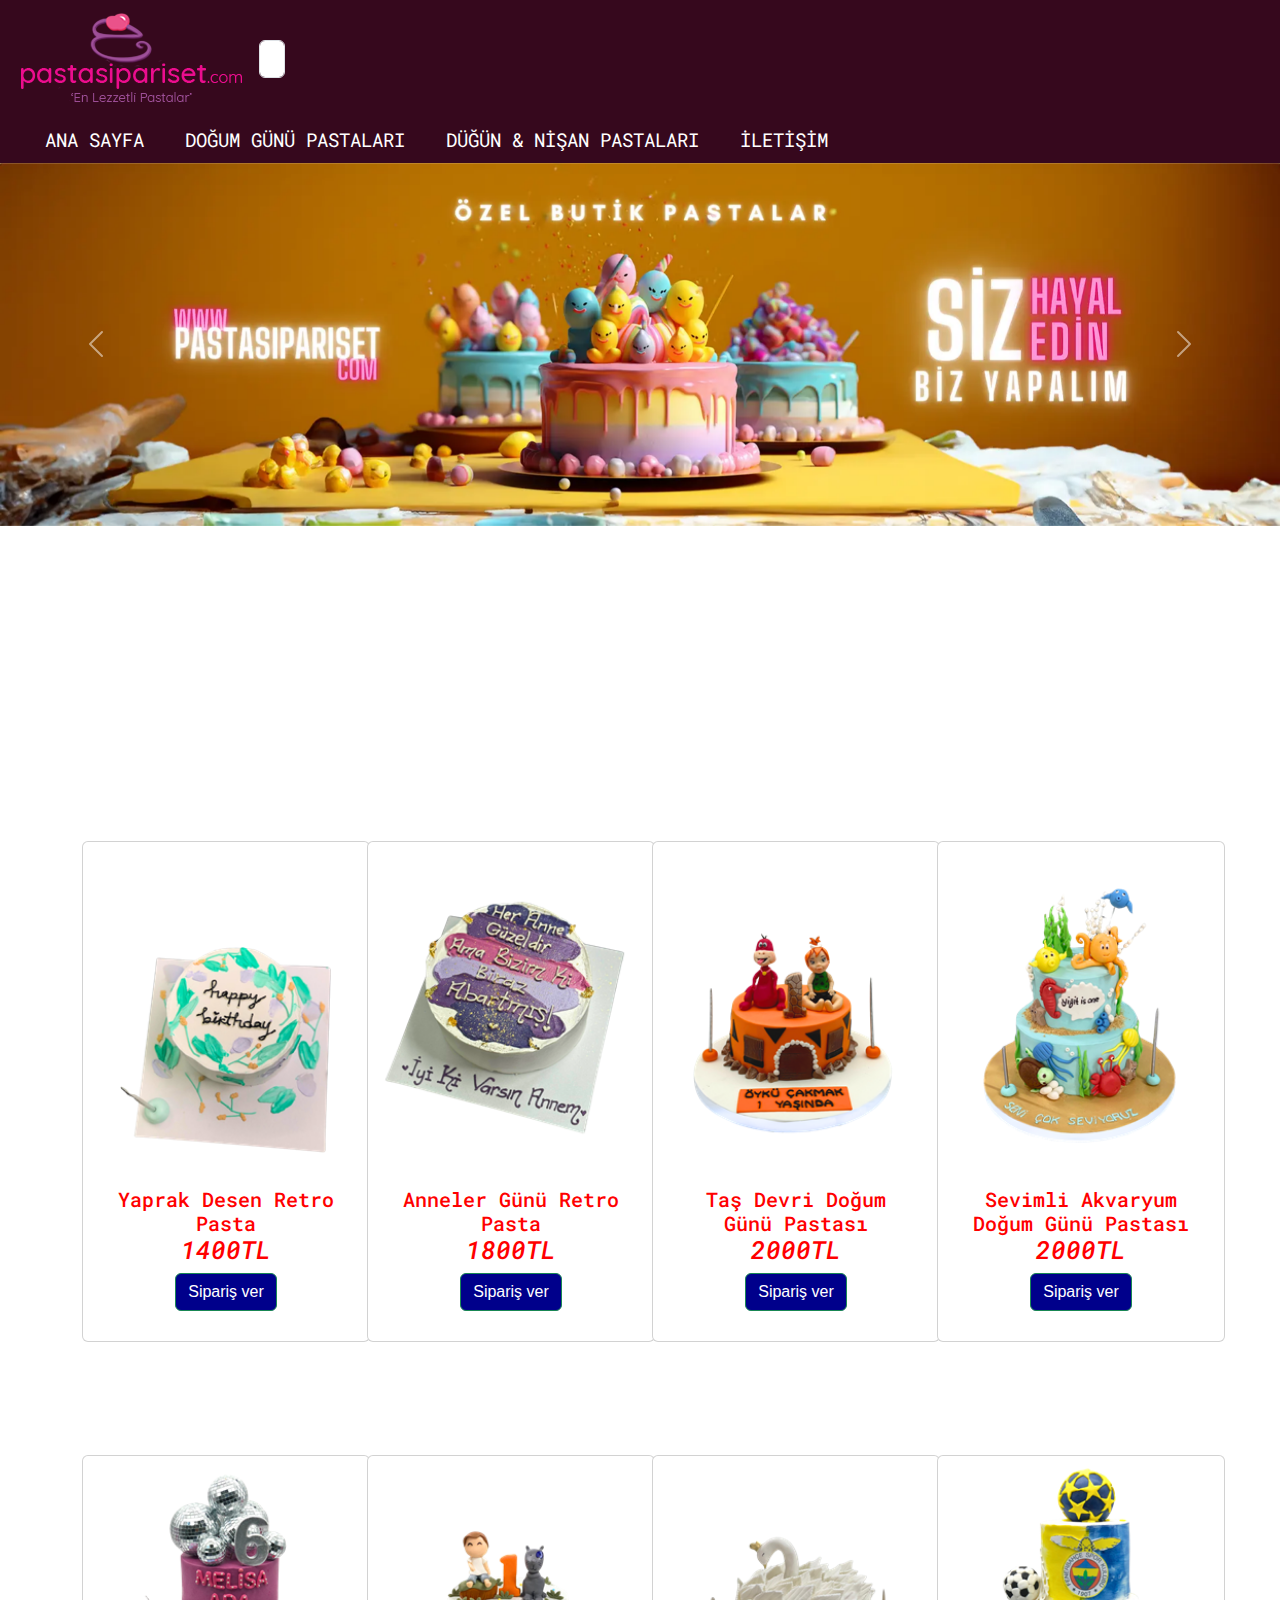
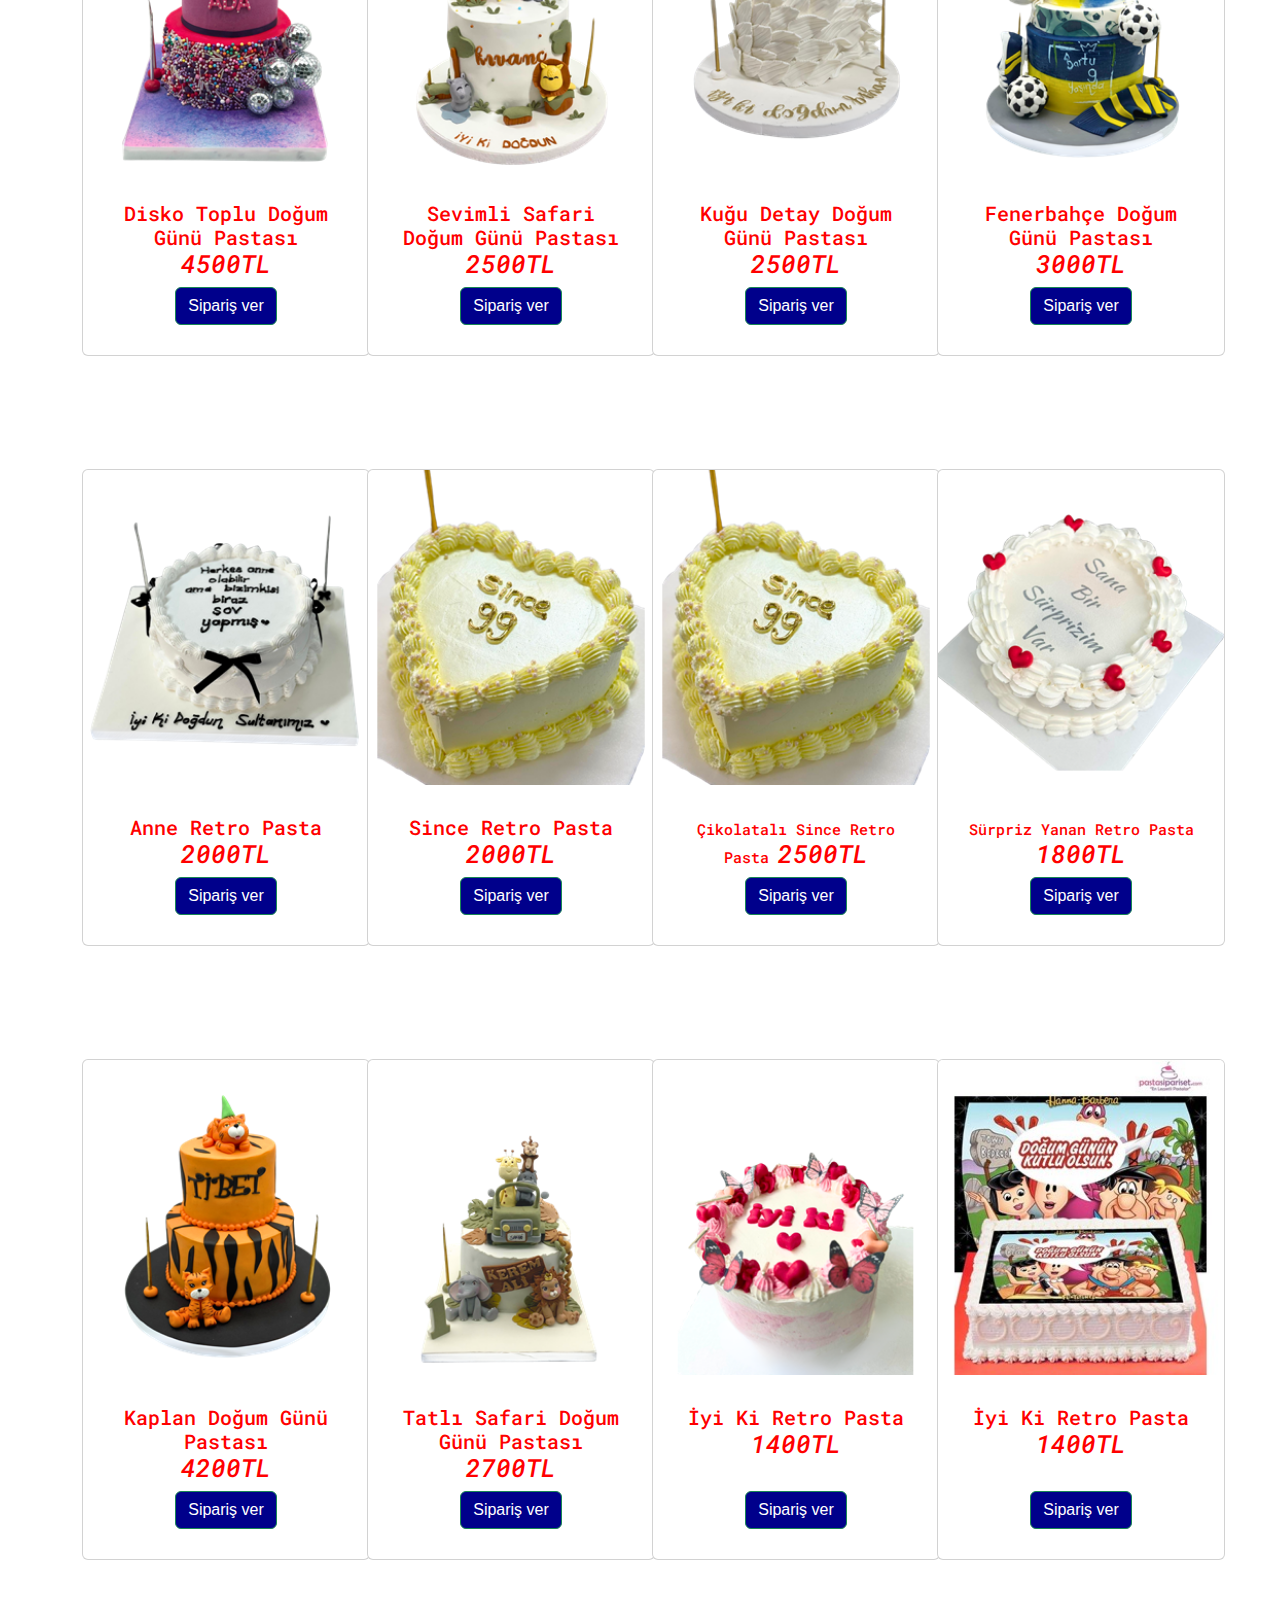
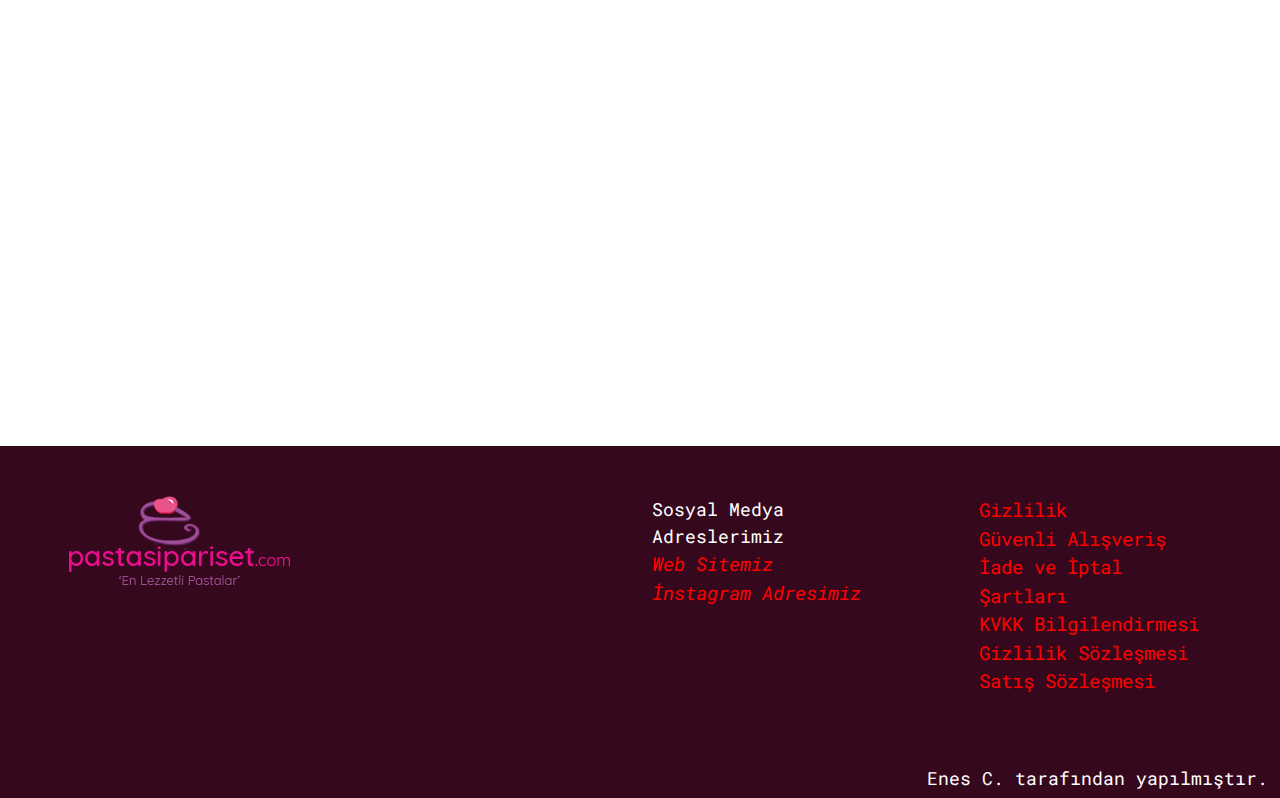
<file: index.html>
<!DOCTYPE html>
<html lang="tr">

<head>
    <meta charset="UTF-8">
    <meta name="viewport" content="width=device-width, initial-scale=1.0">
    <link rel="stylesheet" href="css/bootstrap.min.css">
    <link rel="stylesheet" href="css/style.css">
    <title>Pasta Sipariş Et</title>
</head>

<body>

    <!--  Navbar Start -->
    <div class="header navBar">

        <nav class="navbar navbar-expand-lg" style="background-color: rgb(54, 8, 29);">
            <div class="container-fluid">
                <a class="navbar-brand" href="#"><img src="img/sonpng.png" alt="pastasipariset"
                        style="margin-left: 1%;"></a>


                <form class="d-flex" role="search" style="margin-right: 1300px;width: 500px;border-radius: 60px;">
                    <input class="form-control me-2" type="search" placeholder="Neyi aramıştınız?" aria-label="Search">

                </form>
            </div>
        </nav>


        <nav class="navbar navbar-expand-lg bg-body-tertiary" style="padding: 0;">
            <div class="container-fluid smallHeader">
                <button class="navbar-toggler" type="button" data-bs-toggle="collapse"
                    data-bs-target="#navbarSupportedContent" aria-controls="navbarSupportedContent"
                    aria-expanded="false" aria-label="Toggle navigation">
                    <span class="navbar-toggler-icon"></span>
                </button>
                <div class="collapse navbar-collapse" id="navbarSupportedContent">
                    <ul class="navbar-nav me-auto mb-2 mb-lg-0">

                        <li class="nav-item">

                            <a class="nav-link active" aria-current="page" href="index.html" style="color: white;">ANA
                                SAYFA</a>
                        </li>
                        <li class="nav-item">
                            <a class="nav-link active" aria-current="page" href="dogumgunu.html"
                                style="color: white;">DOĞUM GÜNÜ PASTALARI</a>
                        </li>


                        <li class="nav-item">
                            <a class="nav-link" href="dugunnisan.html">DÜĞÜN & NİŞAN PASTALARI</a>
                        </li>
                       

                        <li class="nav-item">
                            <a class="nav-link" href="iletisim.html" role="button">
                                İLETİŞİM
                            </a>
                            
                        </li>

                        

                    </ul>

                </div>
            </div>
        </nav>
    </div>
    <!--  Navbar End -->


    <!-- Banner Start -->
    <div class="banner">

        <div id="carouselExample" class="carousel slide" data-bs-ride="carousel" data-bs-interval="2000">
            <div class="carousel-inner">
                <div class="carousel-item active">
                    <img src="img/pastasiparisetbanner2.webp" class="d-block w-100" alt="...">
                </div>
                <div class="carousel-item">
                    <img src="img/Doğum günü pastaları55.png" class="d-block w-100" alt="...">
                </div>
            </div>
            <button class="carousel-control-prev" type="button" data-bs-target="#carouselExample" data-bs-slide="prev">
                <span class="carousel-control-prev-icon" aria-hidden="true"></span>
                <span class="visually-hidden">Previous</span>
            </button>
            <button class="carousel-control-next" type="button" data-bs-target="#carouselExample" data-bs-slide="next">
                <span class="carousel-control-next-icon" aria-hidden="true"></span>
                <span class="visually-hidden">Next</span>
            </button>
        </div>
    </div>
    <!-- Banner End -->


    <!-- Main Start -->
    <section>

        <div class="container" style="margin-top: 250px;">
            <!-- İlk 4 Pasta -->

            <div class="row mt-5">
                <div class="col-md-3">
                    <div class="card pasta" style="width: 18rem;color: red;">
                        <img src="img/7ad206e1-d23a-41a0-a639-cf53c5c7e591.png" class="card-img-top" alt="...">
                        <div class="card-body">
                            <h5 class="card-title">Yaprak Desen Retro Pasta <br>
                                <span> <i>1400TL </i> </span>
                            </h5>
                            <a href="#" class="btn btn-success">Sipariş ver</a>
                        </div>
                    </div>
                </div>


                <div class="col-md-3">
                    <div class="card pasta" style="width: 18rem;color: red;">
                        <img src="img/40a00860-5175-4311-bc8b-a87c78355abe.png" class="card-img-top" alt="...">
                        <div class="card-body">
                            <h5 class="card-title">Anneler Günü Retro Pasta <br>
                                <span> <i> 1800TL</i> </span>
                            </h5>
                            <a href="#" class="btn btn-success">Sipariş ver</a>
                        </div>
                    </div>
                </div>



                <div class="col-md-3">
                    <div class="card pasta" style="width: 18rem;color: red;">
                        <img src="img/9f3e2f9d-d268-42b7-b195-30ce0de8f7b0.png" class="card-img-top" alt="...">
                        <div class="card-body">
                            <h5 class="card-title">Taş Devri Doğum Günü Pastası <br>
                                <span> <i>2000TL </i> </span>
                            </h5>
                            <a href="#" class="btn btn-success">Sipariş ver</a>
                        </div>
                    </div>
                </div>


                <div class="col-md-3">
                    <div class="card pasta" style="width: 18rem;color: red;">
                        <img src="img/e28c1b01-780f-4c4a-a175-b5f3e280e6ce (1).png" class="card-img-top" alt="...">
                        <div class="card-body">
                            <h5 class="card-title">Sevimli Akvaryum Doğum Günü Pastası <br>
                                <span> <i>2000TL </i> </span>
                            </h5>
                            <a href="#" class="btn btn-success">Sipariş ver</a>
                        </div>
                    </div>
                </div>
            </div>


            <!-- İkinci 4 pasta -->
            <div class="row mt-5" >

                <div class="col-md-3">
                    <div class="card pasta">

                        <img src="img/446e03b5-d14f-4fc7-960a-cc10617b0a10.png" alt="" class="card-img-top">


                        <div class="card-body">

                            <h5 class="card-title">
                                Disko Toplu Doğum Günü Pastası <br>

                                <span> <i> 4500TL</i></span>

                            </h5>
                            <a href="#" class="btn btn-success">Sipariş ver</a>
                        </div>
                    </div>
                </div>
                <div class="col-md-3">
                    <div class="card pasta">

                        <img src="img/d5663551-254b-47c2-8901-44e16b8db14c.png" alt="" class="card-img-top">

                        <div class="card-body">


                            <h5 class="card-title">
                                Sevimli Safari Doğum Günü Pastası <br>

                                <span> <i> 2500TL</i></span>
                            </h5>
                            <a href="#" class="btn btn-success">Sipariş ver</a>
                        </div>
                    </div>
                </div>
                <div class="col-md-3">
                    <div class="card pasta">
                        <img src="img/a1b67cec-b1bc-4a04-a71c-2549de60c6e1.png" alt="" class="card-img-top">

                        <div class="card-body">

                            <h5 class="card-title">
                                Kuğu Detay Doğum Günü Pastası <br>

                                <span> <i> 2500TL</i></span>
                            </h5>
                            <a href="#" class="btn btn-success">Sipariş ver</a>

                        </div>
                    </div>
                </div>
                <div class="col-md-3">

                    <div class="card pasta">
                        <img src="img/2d36d024-a4d3-498b-a689-d5881d0c74ac.png" alt="" class="card-img-top">

                        <div class="card-body">

                            <h5>
                                Fenerbahçe Doğum Günü Pastası <br>
                                <span style="color: red;"> <i> 3000TL</i></span>
                            </h5>
                            <a href="#" class="btn btn-success">Sipariş ver</a>


                        </div>
                    </div>
                </div>
            </div>

            <!--  Üçüncü 4 Pasta -->
            <div class="row mt-5">

                <div class="col-md-3">
                    <div class="card pasta">

                        <img src="img/anne.png" alt="" class="card-img-top">


                        <div class="card-body">

                            <h5 class="card-title">
                                Anne Retro Pasta 

                                <span> <i> 2000TL</i></span>

                            </h5>
                            <a href="#" class="btn btn-success">Sipariş ver</a>
                        </div>
                    </div>




                </div>




                <div class="col-md-3">

                    <div class="card pasta">
                        <img src="img/since.png" alt="" class="card-img-top">

                        <div class="card-body">

                            <h5 class="card-title">
                                Since Retro Pasta <br>

                                <span> <i> 2000TL </i></span>

                            </h5>

                            <a href="#" class="btn btn-success">Sipariş ver</a>
                        </div>
                    </div>
                </div>


                <div class="col-md-3">

                    <div class="card pasta">
                        <img src="img/since.png" alt="" class="card-img-top">

                        <div class="card-body">

                            <h5 class="card-title">

                                <span>Çikolatalı Since Retro Pasta </span>
                                <span> <i> 2500TL </i></span>

                            </h5>

                            <a href="#" class="btn btn-success">Sipariş ver</a>
                        </div>
                    </div>
                </div>




                <div class="col-md-3">

                    <div class="card pasta">
                        <img src="img/sürpriz.png" alt="" class="card-img-top">

                        <div class="card-body">

                            <h5 class="card-title">

                                <span>Sürpriz Yanan Retro Pasta </span> <br>
                                <span> <i> 1800TL </i></span>

                            </h5>

                            <a href="#" class="btn btn-success">Sipariş ver</a>
                        </div>
                    </div>
                </div>

            </div>

<!--  Dördüncü 4 Pasta -->

            <div class="row mt-5">

                <div class="col-md-3">

                    <div class="card pasta">

                        <img src="img/kaplan.png" alt="" class="card-img-top">


                        <div class="card-body">

                            <h5 class="card-title">
                                Kaplan Doğum Günü Pastası <br>

                                <span> <i> 4200TL</i></span> 

                            </h5>
                            <a href="#" class="btn btn-success">Sipariş ver</a>
                        </div>
                    </div>
                </div>


                <div class="col-md-3">
                    <div class="card pasta">
                        
                        <img src="img/kerem.png" alt="" class="card-img-top" >

                        <div class="card-body">

                            <h5 class="card-title">
                                Tatlı Safari Doğum Günü Pastası <br>

                               <span><i>2700TL</i>
                               </span>
                            </h5>
                            <a href="#" class="btn btn-success">Sipariş ver</a>
                        </div>
                    </div>
                </div>


                <div class="col-md-3">
                    <div class="card pasta">
                        
                        <img src="img/311896ce-fa77-4265-a208-10b0ecf6384f.png" alt="" class="card-img-top">

                        <div class="card-body">

                            <h5 class="card-title">
                                İyi Ki Retro Pasta <br>

                               <span><i>1400TL</i> <br> <br>
                               </span>
                            </h5>
                            <a href="#" class="btn btn-success">Sipariş ver</a>
                        </div>
                    </div>
                </div>


                <div class="col-md-3">
                    <div class="card pasta">
                        
                        <img src="img/b0110-Flintstones-Resimli-Pasta_20191204.jpg" alt="" class="card-img-top">

                        <div class="card-body">

                            <h5 class="card-title">
                                İyi Ki Retro Pasta <br>

                               <span><i>1400TL</i> <br> <br>
                               </span>
                            </h5>
                            <a href="#" class="btn btn-success">Sipariş ver</a>
                        </div>
                    </div>
                </div>


               
                

            </div>
        </div>




    </section>
<!-- Main End -->


    <!--  FOOTER Start-->
    <footer id="footer">

        <section id="topFooter">


            <div class="container-fluid">

                <div class="row">

                    <div class="col-md-6">
                        <img src="img/sonpng.png" alt="pastasipariset">
                    </div>

                    <div class="col-md-3">

                        <small style="color: white;font-size: 18px;text-align: center;">
                            Sosyal Medya Adreslerimiz
                        </small>
                        <br>


                        <a href="https://www.pastasipariset.com/"><i>Web Sitemiz</i></a> <br>
                        <a href="https://www.instagram.com/pastasipariset/"><i> İnstagram Adresimiz</i></a>

                    </div>
                    <div class="col-md-3">

                        <ul>
                            <li>Gizlilik</li>
                            <li>Güvenli Alışveriş</li>
                            <li>İade ve İptal Şartları</li>
                            <li>KVKK Bilgilendirmesi</li>
                            <li>Gizlilik Sözleşmesi</li>
                            <li>Satış Sözleşmesi</li>
                        </ul>
                    </div>


                </div>
            </div>

        </section>

        <section id="bottomFooter" style="background-color: rgb(54, 8, 29);color: white;text-align:right">

            <div class="container-fluid">

                <div class="row">


                    <div class="col-12" style="font-size: 21px;padding-bottom: 5px;">

                        <small>
                            Enes C. tarafından yapılmıştır.
                        </small>
                    </div>
                </div>
            </div>
        </section>

    </footer>
    <!--FOOTER End-->
</body>


<script src="https://cdn.jsdelivr.net/npm/@popperjs/core@2.11.8/dist/umd/popper.min.js"
    integrity="sha384-I7E8VVD/ismYTF4hNIPjVp/Zjvgyol6VFvRkX/vR+Vc4jQkC+hVqc2pM8ODewa9r"
    crossorigin="anonymous"></script>
<script src="https://cdn.jsdelivr.net/npm/bootstrap@5.3.3/dist/js/bootstrap.min.js"
    integrity="sha384-0pUGZvbkm6XF6gxjEnlmuGrJXVbNuzT9qBBavbLwCsOGabYfZo0T0to5eqruptLy"
    crossorigin="anonymous"></script>

</html>
</file>
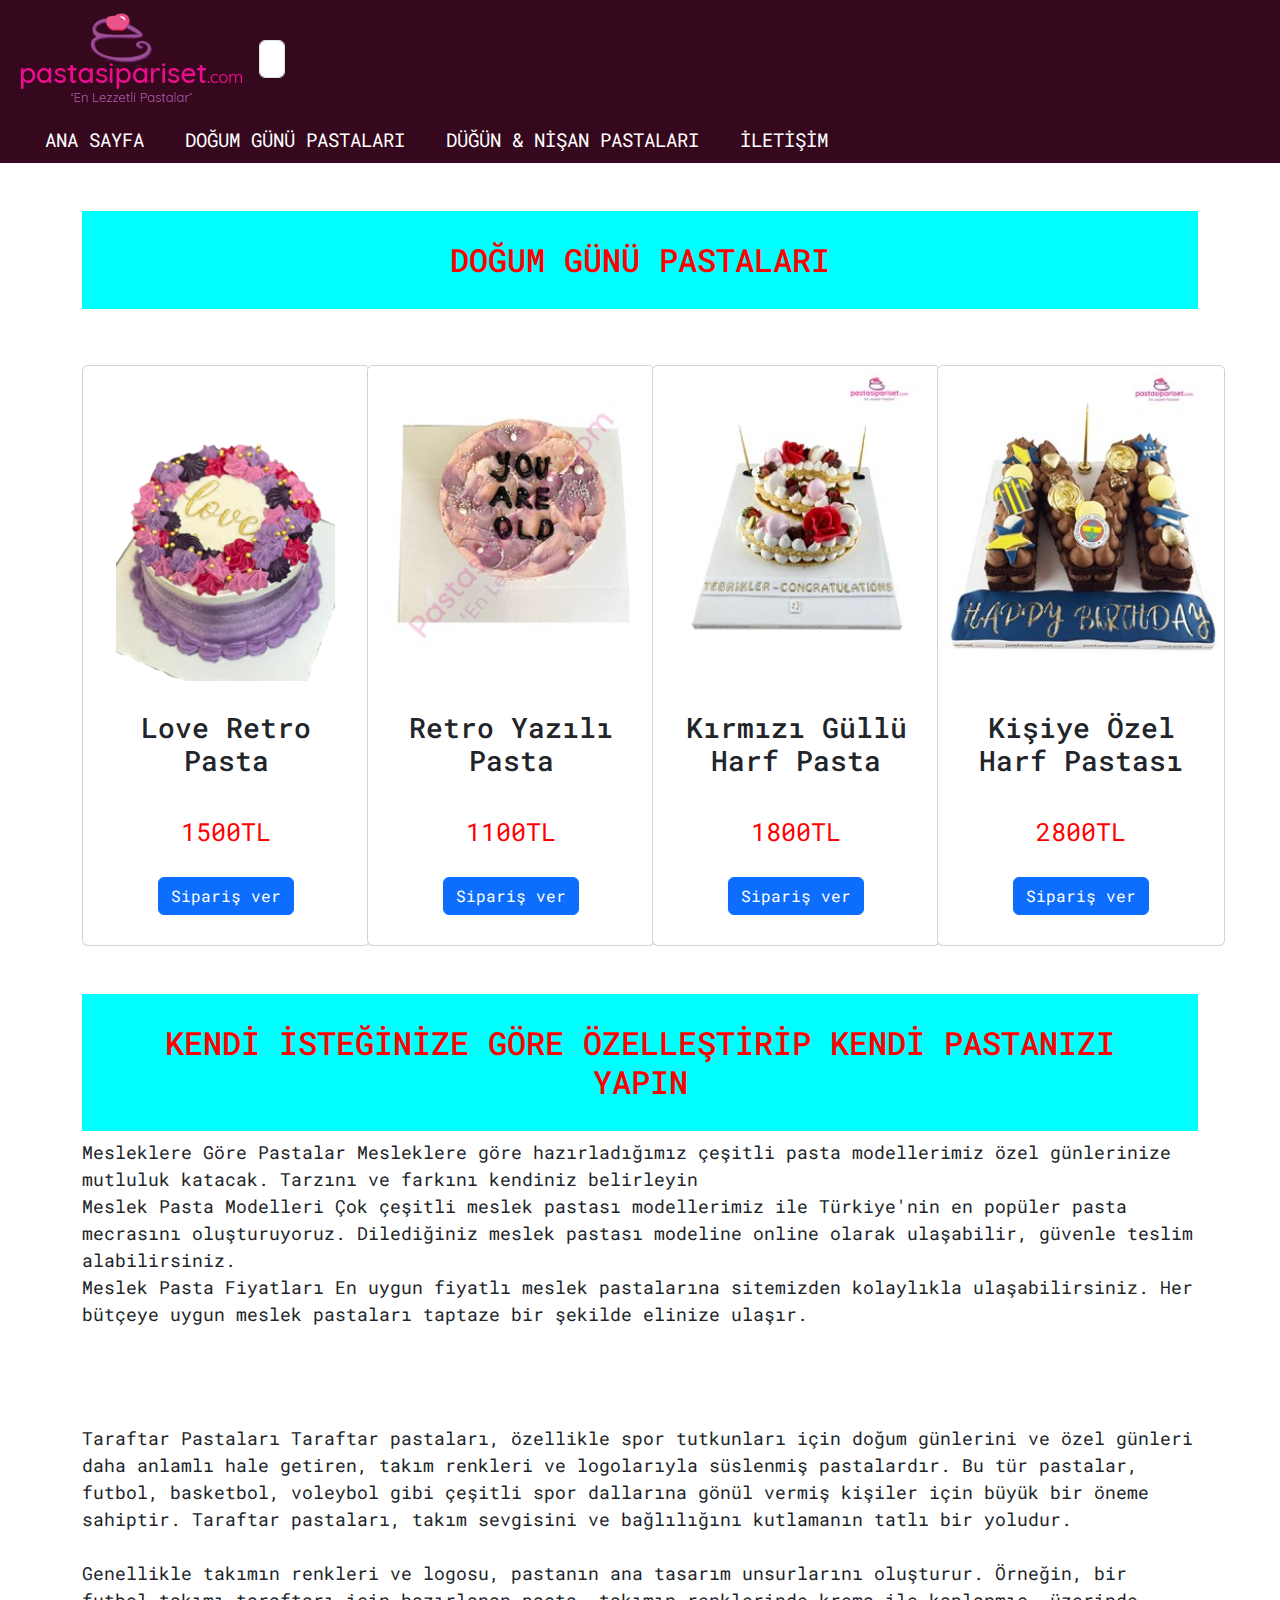
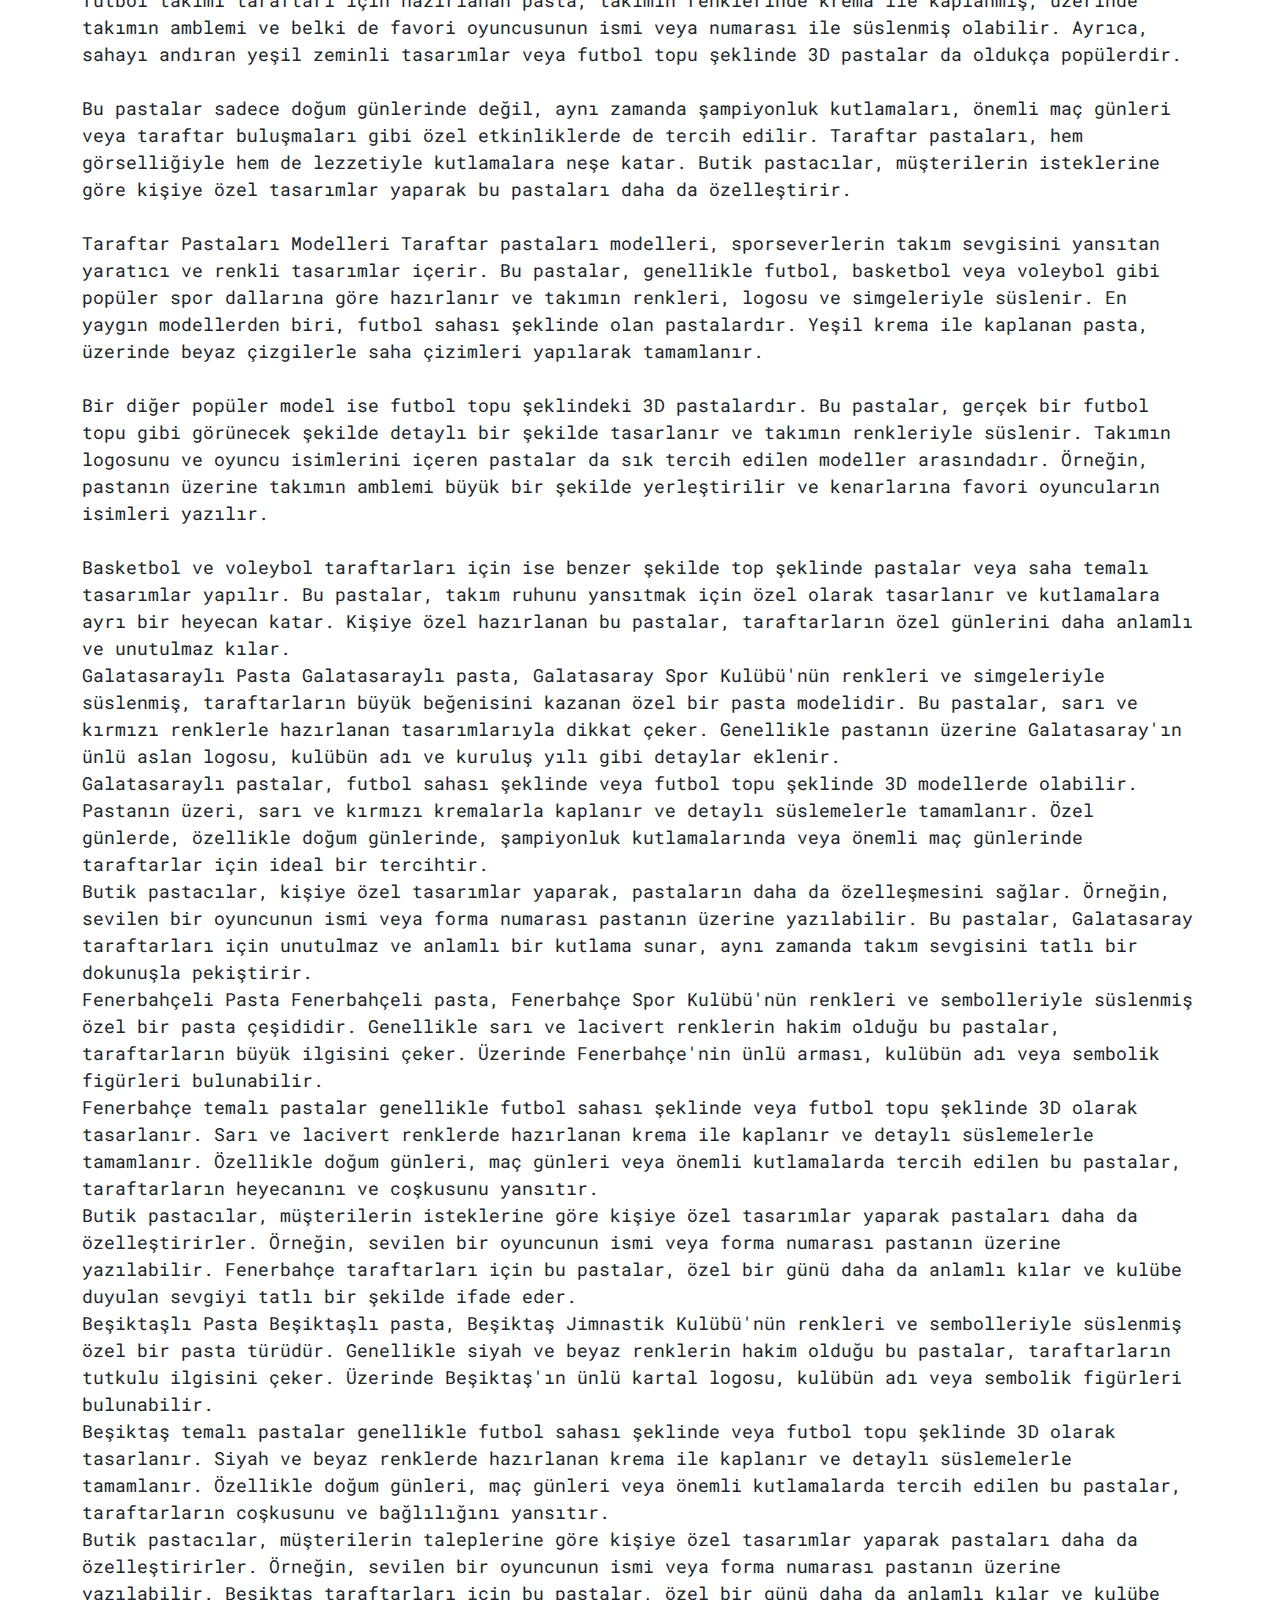
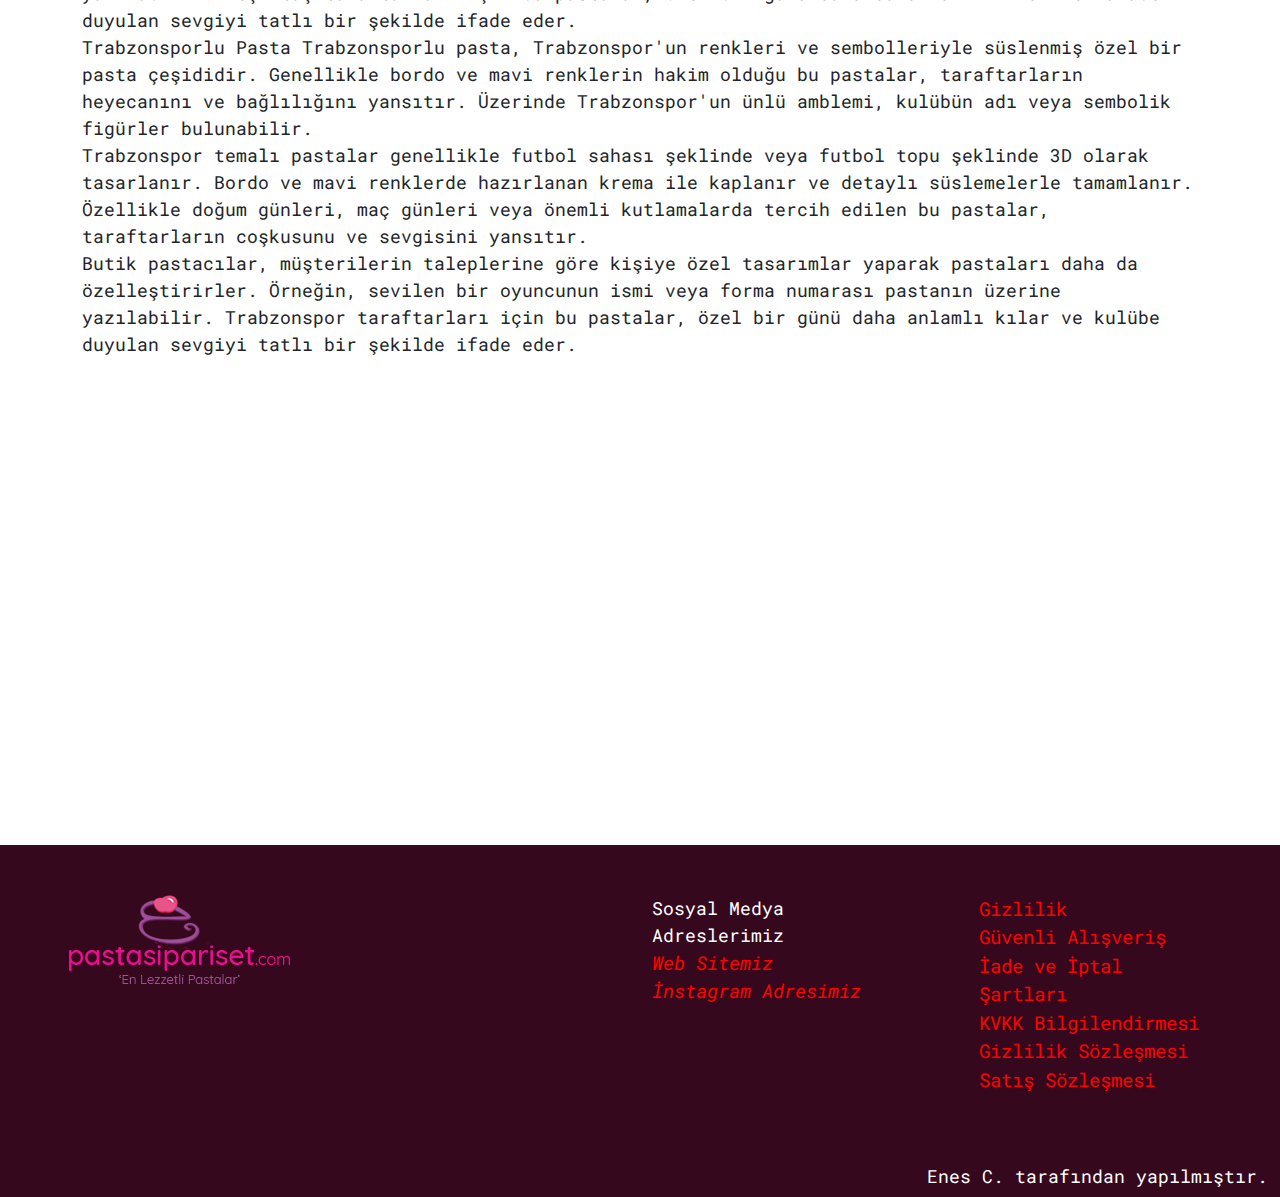
<file: dogumgunu.html>
<!DOCTYPE html>
<html lang="tr">

<head>
    <meta charset="UTF-8">
    <meta name="viewport" content="width=device-width, initial-scale=1.0">
    <link rel="stylesheet" href="css/bootstrap.min.css">
    <link rel="stylesheet" href="css/style.css">
    <title>DOĞUM GÜNÜ PASTALARI</title>
</head>

<body>


    <!--  Navbar Start -->
    <div class="header navBar">

        <nav class="navbar navbar-expand-lg" style="background-color: rgb(54, 8, 29);">
            <div class="container-fluid">
                <a class="navbar-brand" href="#"><img src="img/sonpng.png" alt="pastasipariset"
                        style="margin-left: 1%;"></a>


                <form class="d-flex" role="search" style="margin-right: 1300px;width: 500px;border-radius: 60px;">
                    <input class="form-control me-2" type="search" placeholder="Neyi aramıştınız?" aria-label="Search">

                </form>
            </div>
        </nav>


        <nav class="navbar navbar-expand-lg bg-body-tertiary" style="padding: 0;">
            <div class="container-fluid smallHeader">
                <button class="navbar-toggler" type="button" data-bs-toggle="collapse"
                    data-bs-target="#navbarSupportedContent" aria-controls="navbarSupportedContent"
                    aria-expanded="false" aria-label="Toggle navigation">
                    <span class="navbar-toggler-icon"></span>
                </button>
                <div class="collapse navbar-collapse" id="navbarSupportedContent">
                    <ul class="navbar-nav me-auto mb-2 mb-lg-0">

                        <li class="nav-item">

                            <a class="nav-link active" aria-current="page" href="index.html" style="color: white;">ANA
                                SAYFA</a>
                        </li>
                        <li class="nav-item">
                            <a class="nav-link active" aria-current="page" href="dogumgunu.html"
                                style="color: white;">DOĞUM GÜNÜ PASTALARI</a>
                        </li>


                        <li class="nav-item">
                            <a class="nav-link" href="dugunnisan.html">DÜĞÜN & NİŞAN PASTALARI</a>
                        </li>
                       

                        <li class="nav-item">
                            <a class="nav-link" href="iletisim.html" role="button">
                                İLETİŞİM
                            </a>
                            
                        </li>

                        

                    </ul>

                </div>
            </div>
        </nav>
    </div>
    <!--  Navbar End -->


    <!-- Main Start -->

    <section>
        <div class="container" style="font-size: 18px;">
            <!-- Title -->
            <h2 class="text-center mt-5" style="background-color: aqua; color: red;padding: 30px;">DOĞUM GÜNÜ PASTALARI
            </h2>

            <div class="row">
                <div class="col-md-3 mt-5">
                    <div class="card" style="width: 18rem;">
                        <img src="img/56a709a1-58c2-4f85-b521-9d9adf2a92d3.png" class="card-img-top" alt="...">
                        <div class="card-body">
                            <h3 class="card-title">Love Retro Pasta
                            </h3> <br>
                            <span style="color: red;">1500TL</span> <br> <br>
                            <a href="#" class="btn btn-primary">Sipariş ver</a>
                        </div>
                    </div>
                </div>


                <div class="col-md-3 mt-5">
                    <div class="card" style="width: 18rem;">
                        <img src="img/retroo.jpg" class="card-img-top" alt="...">
                        <div class="card-body">
                            <h3 class="card-title">Retro Yazılı Pasta
                            </h3> <br>
                            <span style="color: red;">1100TL</span> <br> <br>
                            <a href="#" class="btn btn-primary">Sipariş ver</a>
                        </div>
                    </div>
                </div>


                <div class="col-md-3 mt-5">
                    <div class="card" style="width: 18rem;">
                        <img src="img/kırmızı-güllü-harf-pasta.jpg" class="card-img-top" alt="...">
                        <div class="card-body">
                            <h3 class="card-title">Kırmızı Güllü Harf Pasta
                            </h3> <br>
                            <span style="color: red;">1800TL</span> <br> <br>
                            <a href="#" class="btn btn-primary">Sipariş ver</a>
                        </div>
                    </div>
                </div>


                <div class="col-md-3 mt-5">
                    <div class="card" style="width: 18rem;">
                        <img src="img/Kişiye-özel-harfli-pasta.jpg" class="card-img-top" alt="...">
                        <div class="card-body">
                            <h3 class="card-title">Kişiye Özel Harf Pastası
                            </h3> <br>
                            <span style="color: red;">2800TL</span> <br> <br>
                            <a href="#" class="btn btn-primary">Sipariş ver</a>
                        </div>
                    </div>
                </div>


            </div>


            <h2 class="text-center mt-5" style="background-color: aqua; color: red;padding: 30px;">KENDİ İSTEĞİNİZE GÖRE
                ÖZELLEŞTİRİP KENDİ PASTANIZI YAPIN</h2>

            <p>Mesleklere Göre Pastalar
                Mesleklere göre hazırladığımız çeşitli pasta modellerimiz özel günlerinize mutluluk katacak. Tarzını ve
                farkını kendiniz belirleyin
                <br>
                Meslek Pasta Modelleri
                Çok çeşitli meslek pastası modellerimiz ile Türkiye'nin en popüler pasta mecrasını oluşturuyoruz.
                Dilediğiniz meslek pastası modeline online olarak ulaşabilir, güvenle teslim alabilirsiniz.
                <br>
                Meslek Pasta Fiyatları
                En uygun fiyatlı meslek pastalarına sitemizden kolaylıkla ulaşabilirsiniz. Her bütçeye uygun meslek
                pastaları taptaze bir şekilde elinize ulaşır.
            </p>
            <br><br><br>
            <p>
                Taraftar Pastaları
                Taraftar pastaları, özellikle spor tutkunları için doğum günlerini ve özel günleri daha anlamlı hale
                getiren, takım renkleri ve logolarıyla süslenmiş pastalardır. Bu tür pastalar, futbol, basketbol,
                voleybol gibi çeşitli spor dallarına gönül vermiş kişiler için büyük bir öneme sahiptir. Taraftar
                pastaları, takım sevgisini ve bağlılığını kutlamanın tatlı bir yoludur.
                <br><br>
                Genellikle takımın renkleri ve logosu, pastanın ana tasarım unsurlarını oluşturur. Örneğin, bir futbol
                takımı taraftarı için hazırlanan pasta, takımın renklerinde krema ile kaplanmış, üzerinde takımın
                amblemi ve belki de favori oyuncusunun ismi veya numarası ile süslenmiş olabilir. Ayrıca, sahayı andıran
                yeşil zeminli tasarımlar veya futbol topu şeklinde 3D pastalar da oldukça popülerdir.
                <br><br>
                Bu pastalar sadece doğum günlerinde değil, aynı zamanda şampiyonluk kutlamaları, önemli maç günleri veya
                taraftar buluşmaları gibi özel etkinliklerde de tercih edilir. Taraftar pastaları, hem görselliğiyle hem
                de lezzetiyle kutlamalara neşe katar. Butik pastacılar, müşterilerin isteklerine göre kişiye özel
                tasarımlar yaparak bu pastaları daha da özelleştirir.
                <br><br>
                Taraftar Pastaları Modelleri
                Taraftar pastaları modelleri, sporseverlerin takım sevgisini yansıtan yaratıcı ve renkli tasarımlar
                içerir. Bu pastalar, genellikle futbol, basketbol veya voleybol gibi popüler spor dallarına göre
                hazırlanır ve takımın renkleri, logosu ve simgeleriyle süslenir. En yaygın modellerden biri, futbol
                sahası şeklinde olan pastalardır. Yeşil krema ile kaplanan pasta, üzerinde beyaz çizgilerle saha
                çizimleri yapılarak tamamlanır.
                <br><br>
                Bir diğer popüler model ise futbol topu şeklindeki 3D pastalardır. Bu pastalar, gerçek bir futbol topu
                gibi görünecek şekilde detaylı bir şekilde tasarlanır ve takımın renkleriyle süslenir. Takımın logosunu
                ve oyuncu isimlerini içeren pastalar da sık tercih edilen modeller arasındadır. Örneğin, pastanın
                üzerine takımın amblemi büyük bir şekilde yerleştirilir ve kenarlarına favori oyuncuların isimleri
                yazılır.
                <br><br>
                Basketbol ve voleybol taraftarları için ise benzer şekilde top şeklinde pastalar veya saha temalı
                tasarımlar yapılır. Bu pastalar, takım ruhunu yansıtmak için özel olarak tasarlanır ve kutlamalara ayrı
                bir heyecan katar. Kişiye özel hazırlanan bu pastalar, taraftarların özel günlerini daha anlamlı ve
                unutulmaz kılar.
                <br>
                Galatasaraylı Pasta
                Galatasaraylı pasta, Galatasaray Spor Kulübü'nün renkleri ve simgeleriyle süslenmiş, taraftarların büyük
                beğenisini kazanan özel bir pasta modelidir. Bu pastalar, sarı ve kırmızı renklerle hazırlanan
                tasarımlarıyla dikkat çeker. Genellikle pastanın üzerine Galatasaray'ın ünlü aslan logosu, kulübün adı
                ve kuruluş yılı gibi detaylar eklenir.
                <br>
                Galatasaraylı pastalar, futbol sahası şeklinde veya futbol topu şeklinde 3D modellerde olabilir.
                Pastanın üzeri, sarı ve kırmızı kremalarla kaplanır ve detaylı süslemelerle tamamlanır. Özel günlerde,
                özellikle doğum günlerinde, şampiyonluk kutlamalarında veya önemli maç günlerinde taraftarlar için ideal
                bir tercihtir.
                <br>
                Butik pastacılar, kişiye özel tasarımlar yaparak, pastaların daha da özelleşmesini sağlar. Örneğin,
                sevilen bir oyuncunun ismi veya forma numarası pastanın üzerine yazılabilir. Bu pastalar, Galatasaray
                taraftarları için unutulmaz ve anlamlı bir kutlama sunar, aynı zamanda takım sevgisini tatlı bir
                dokunuşla pekiştirir.
                <br>
                Fenerbahçeli Pasta
                Fenerbahçeli pasta, Fenerbahçe Spor Kulübü'nün renkleri ve sembolleriyle süslenmiş özel bir pasta
                çeşididir. Genellikle sarı ve lacivert renklerin hakim olduğu bu pastalar, taraftarların büyük ilgisini
                çeker. Üzerinde Fenerbahçe'nin ünlü arması, kulübün adı veya sembolik figürleri bulunabilir.
                <br>
                Fenerbahçe temalı pastalar genellikle futbol sahası şeklinde veya futbol topu şeklinde 3D olarak
                tasarlanır. Sarı ve lacivert renklerde hazırlanan krema ile kaplanır ve detaylı süslemelerle tamamlanır.
                Özellikle doğum günleri, maç günleri veya önemli kutlamalarda tercih edilen bu pastalar, taraftarların
                heyecanını ve coşkusunu yansıtır.
                <br>
                Butik pastacılar, müşterilerin isteklerine göre kişiye özel tasarımlar yaparak pastaları daha da
                özelleştirirler. Örneğin, sevilen bir oyuncunun ismi veya forma numarası pastanın üzerine yazılabilir.
                Fenerbahçe taraftarları için bu pastalar, özel bir günü daha da anlamlı kılar ve kulübe duyulan sevgiyi
                tatlı bir şekilde ifade eder.
                <br>
                Beşiktaşlı Pasta
                Beşiktaşlı pasta, Beşiktaş Jimnastik Kulübü'nün renkleri ve sembolleriyle süslenmiş özel bir pasta
                türüdür. Genellikle siyah ve beyaz renklerin hakim olduğu bu pastalar, taraftarların tutkulu ilgisini
                çeker. Üzerinde Beşiktaş'ın ünlü kartal logosu, kulübün adı veya sembolik figürleri bulunabilir.
                <br>
                Beşiktaş temalı pastalar genellikle futbol sahası şeklinde veya futbol topu şeklinde 3D olarak
                tasarlanır. Siyah ve beyaz renklerde hazırlanan krema ile kaplanır ve detaylı süslemelerle tamamlanır.
                Özellikle doğum günleri, maç günleri veya önemli kutlamalarda tercih edilen bu pastalar, taraftarların
                coşkusunu ve bağlılığını yansıtır.
                <br>
                Butik pastacılar, müşterilerin taleplerine göre kişiye özel tasarımlar yaparak pastaları daha da
                özelleştirirler. Örneğin, sevilen bir oyuncunun ismi veya forma numarası pastanın üzerine yazılabilir.
                Beşiktaş taraftarları için bu pastalar, özel bir günü daha da anlamlı kılar ve kulübe duyulan sevgiyi
                tatlı bir şekilde ifade eder.
                <br>
                Trabzonsporlu Pasta
                Trabzonsporlu pasta, Trabzonspor'un renkleri ve sembolleriyle süslenmiş özel bir pasta çeşididir.
                Genellikle bordo ve mavi renklerin hakim olduğu bu pastalar, taraftarların heyecanını ve bağlılığını
                yansıtır. Üzerinde Trabzonspor'un ünlü amblemi, kulübün adı veya sembolik figürler bulunabilir.
                <br>
                Trabzonspor temalı pastalar genellikle futbol sahası şeklinde veya futbol topu şeklinde 3D olarak
                tasarlanır. Bordo ve mavi renklerde hazırlanan krema ile kaplanır ve detaylı süslemelerle tamamlanır.
                Özellikle doğum günleri, maç günleri veya önemli kutlamalarda tercih edilen bu pastalar, taraftarların
                coşkusunu ve sevgisini yansıtır.
                <br>
                Butik pastacılar, müşterilerin taleplerine göre kişiye özel tasarımlar yaparak pastaları daha da
                özelleştirirler. Örneğin, sevilen bir oyuncunun ismi veya forma numarası pastanın üzerine yazılabilir.
                Trabzonspor taraftarları için bu pastalar, özel bir günü daha anlamlı kılar ve kulübe duyulan sevgiyi
                tatlı bir şekilde ifade eder. <br>
            </p>
        </div>
    </section>
    <!-- Main End -->






    <!--  FOOTER Start-->
    <footer id="footer">

        <section id="topFooter">


            <div class="container-fluid">

                <div class="row">

                    <div class="col-md-6">
                        <img src="img/sonpng.png" alt="pastasipariset">
                    </div>

                    <div class="col-md-3">

                        <small style="color: white;font-size: 18px;text-align: center;">
                            Sosyal Medya Adreslerimiz
                        </small>
                        <br>


                        <a href="https://www.pastasipariset.com/"><i>Web Sitemiz</i></a> <br>
                        <a href="https://www.instagram.com/pastasipariset/"><i> İnstagram Adresimiz</i></a>

                    </div>
                    <div class="col-md-3">

                        <ul>
                            <li>Gizlilik</li>
                            <li>Güvenli Alışveriş</li>
                            <li>İade ve İptal Şartları</li>
                            <li>KVKK Bilgilendirmesi</li>
                            <li>Gizlilik Sözleşmesi</li>
                            <li>Satış Sözleşmesi</li>
                        </ul>
                    </div>


                </div>
            </div>

        </section>

        <section id="bottomFooter" style="background-color: rgb(54, 8, 29);color: white;text-align:right">

            <div class="container-fluid">

                <div class="row">


                    <div class="col-12" style="font-size: 21px;padding-bottom: 5px;">

                        <small>
                            Enes C. tarafından yapılmıştır.
                        </small>
                    </div>
                </div>
            </div>
        </section>

    </footer>
    <!--FOOTER End-->
</body>


<script src="https://cdn.jsdelivr.net/npm/@popperjs/core@2.11.8/dist/umd/popper.min.js"
    integrity="sha384-I7E8VVD/ismYTF4hNIPjVp/Zjvgyol6VFvRkX/vR+Vc4jQkC+hVqc2pM8ODewa9r"
    crossorigin="anonymous"></script>
<script src="https://cdn.jsdelivr.net/npm/bootstrap@5.3.3/dist/js/bootstrap.min.js"
    integrity="sha384-0pUGZvbkm6XF6gxjEnlmuGrJXVbNuzT9qBBavbLwCsOGabYfZo0T0to5eqruptLy"
    crossorigin="anonymous"></script>

</html>
</file>
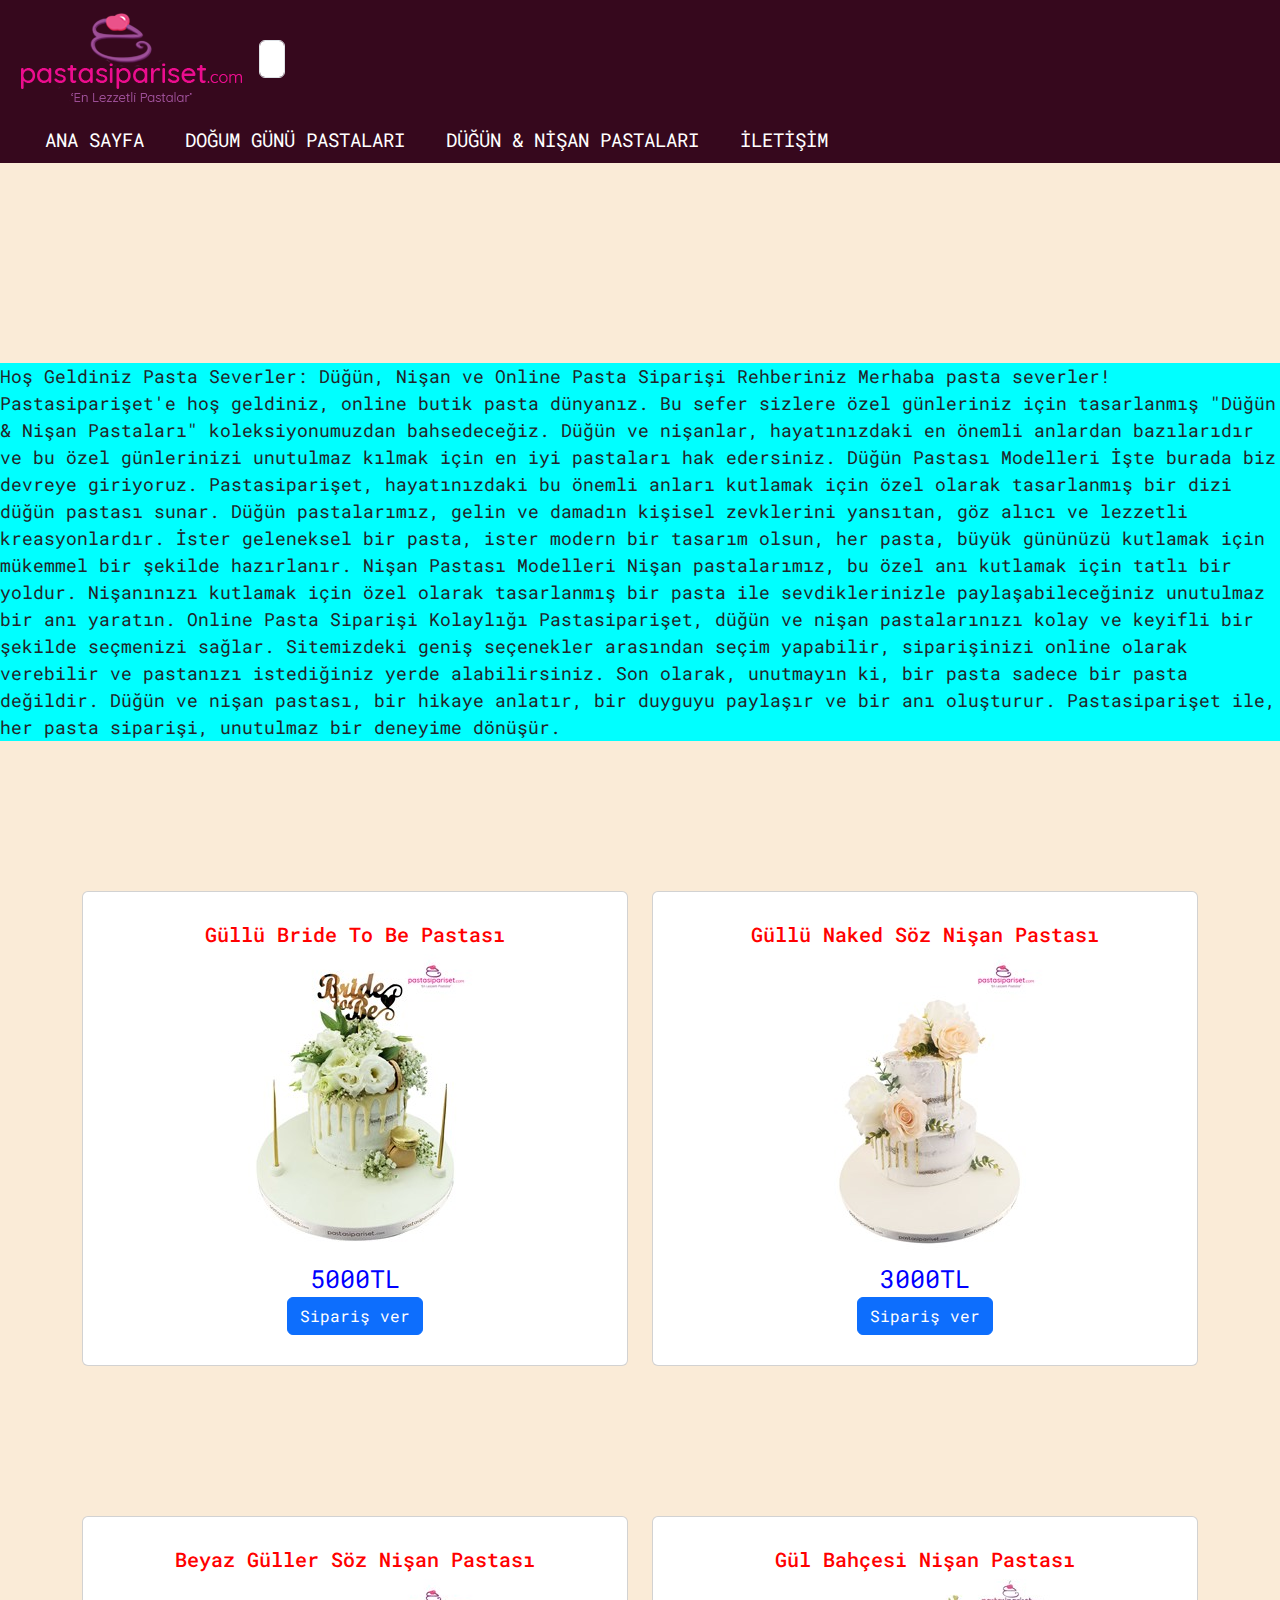
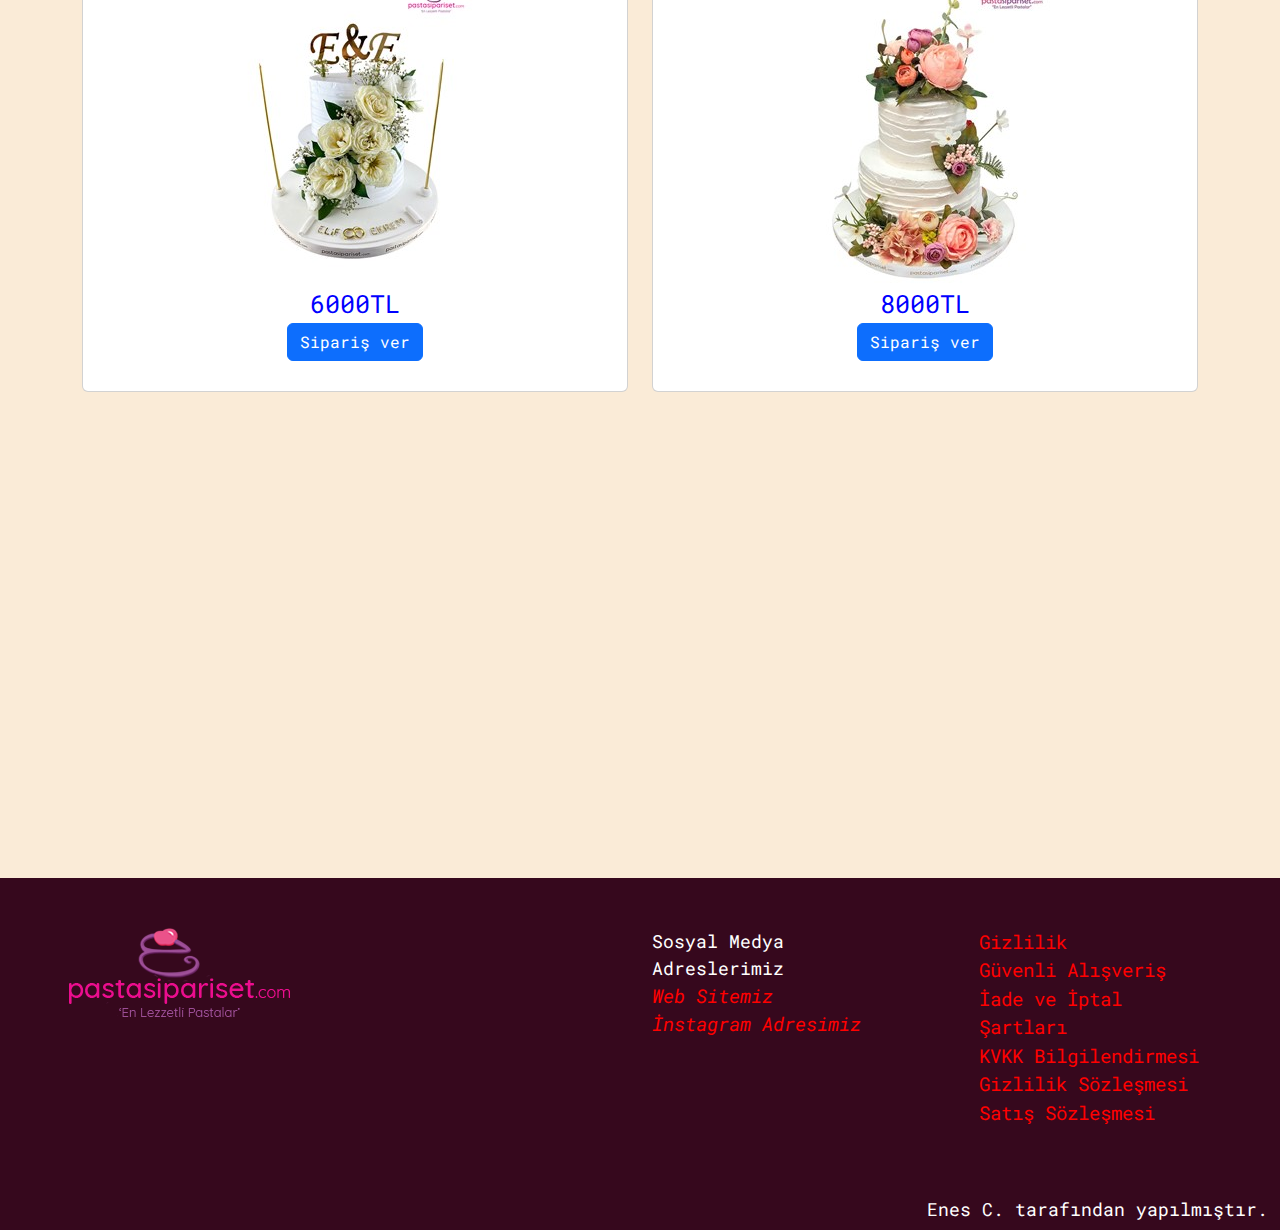
<file: dugunnisan.html>
<!DOCTYPE html>
<html lang="tr">

<head>
    <meta charset="UTF-8">
    <meta name="viewport" content="width=device-width, initial-scale=1.0">
    <link rel="stylesheet" href="css/bootstrap.min.css">
    <link rel="stylesheet" href="css/style.css">
    <title>DÜĞÜN & NİŞAN PASTALARI</title>

    <style>

        body{
            background-color: antiquewhite;
        }
    </style>
</head>

<body>


   <!--  Navbar Start -->
   <div class="header navBar">

    <nav class="navbar navbar-expand-lg" style="background-color: rgb(54, 8, 29);">
        <div class="container-fluid">
            <a class="navbar-brand" href="#"><img src="img/sonpng.png" alt="pastasipariset"
                    style="margin-left: 1%;"></a>


            <form class="d-flex" role="search" style="margin-right: 1300px;width: 500px;border-radius: 60px;">
                <input class="form-control me-2" type="search" placeholder="Neyi aramıştınız?" aria-label="Search">

            </form>
        </div>
    </nav>


    <nav class="navbar navbar-expand-lg bg-body-tertiary" style="padding: 0;">
        <div class="container-fluid smallHeader">
            <button class="navbar-toggler" type="button" data-bs-toggle="collapse"
                data-bs-target="#navbarSupportedContent" aria-controls="navbarSupportedContent"
                aria-expanded="false" aria-label="Toggle navigation">
                <span class="navbar-toggler-icon"></span>
            </button>
            <div class="collapse navbar-collapse" id="navbarSupportedContent">
                <ul class="navbar-nav me-auto mb-2 mb-lg-0">

                    <li class="nav-item">

                        <a class="nav-link active" aria-current="page" href="index.html" style="color: white;">ANA
                            SAYFA</a>
                    </li>
                    <li class="nav-item">
                        <a class="nav-link active" aria-current="page" href="dogumgunu.html"
                            style="color: white;">DOĞUM GÜNÜ PASTALARI</a>
                    </li>


                    <li class="nav-item">
                        <a class="nav-link" href="dugunnisan.html">DÜĞÜN & NİŞAN PASTALARI</a>
                    </li>
                   

                    <li class="nav-item">
                        <a class="nav-link" href="iletisim.html" role="button">
                            İLETİŞİM
                        </a>
                        
                    </li>

                    

                </ul>

            </div>
        </div>
    </nav>
</div>
<!--  Navbar End -->


    <!-- Main Start -->
    
    <section style="margin-top: 200px;">
        <p style="background-color: aqua;font-size: 18px; margin-bottom: 150px;">
            Hoş Geldiniz Pasta Severler: Düğün, Nişan ve Online Pasta Siparişi Rehberiniz
Merhaba pasta severler!

Pastasiparişet'e hoş geldiniz, online butik pasta dünyanız. Bu sefer sizlere özel günleriniz için tasarlanmış "Düğün & Nişan Pastaları" koleksiyonumuzdan bahsedeceğiz. Düğün ve nişanlar, hayatınızdaki en önemli anlardan bazılarıdır ve bu özel günlerinizi unutulmaz kılmak için en iyi pastaları hak edersiniz.

Düğün Pastası Modelleri
İşte burada biz devreye giriyoruz. Pastasiparişet, hayatınızdaki bu önemli anları kutlamak için özel olarak tasarlanmış bir dizi düğün pastası sunar. Düğün pastalarımız, gelin ve damadın kişisel zevklerini yansıtan, göz alıcı ve lezzetli kreasyonlardır. İster geleneksel bir pasta, ister modern bir tasarım olsun, her pasta, büyük gününüzü kutlamak için mükemmel bir şekilde hazırlanır.

Nişan Pastası Modelleri
Nişan pastalarımız, bu özel anı kutlamak için tatlı bir yoldur. Nişanınızı kutlamak için özel olarak tasarlanmış bir pasta ile sevdiklerinizle paylaşabileceğiniz unutulmaz bir anı yaratın.

Online Pasta Siparişi Kolaylığı
Pastasiparişet, düğün ve nişan pastalarınızı kolay ve keyifli bir şekilde seçmenizi sağlar. Sitemizdeki geniş seçenekler arasından seçim yapabilir, siparişinizi online olarak verebilir ve pastanızı istediğiniz yerde alabilirsiniz. Son olarak, unutmayın ki, bir pasta sadece bir pasta değildir. Düğün ve nişan pastası, bir hikaye anlatır, bir duyguyu paylaşır ve bir anı oluşturur. Pastasiparişet ile, her pasta siparişi, unutulmaz bir deneyime dönüşür.
        </p>

        <div class="container">
          
<!-- 1.SATIR -->
                <div class="row">

                    <div class="col-md-6">

                        <div class="card">
                            <div class="card-body">
                                <h5 class="card-title" style="color: red;">Güllü Bride To Be Pastası</h5>
                                <img src="img/dugun1.jpg" alt="">
                                <br>  <span>5000TL</span> <br>
                              <a href="#" class="btn btn-primary">Sipariş ver</a>
                            </div>
                          </div>
                    </div>


                    <div class="col-md-6">

                        <div class="card">
                            <div class="card-body">
                                <h5 class="card-title" style="color: red;">Güllü Naked Söz Nişan Pastası</h5>
                                <img src="img/dugun2.jpg" alt="">
                                <br>  <span>3000TL</span> <br>
                              <a href="#" class="btn btn-primary">Sipariş ver</a>
                            </div>
                          </div>
                    </div>


                    

              
        </div>

        <!-- 2.SATIR -->
        <div class="row" style="margin-top: 150px;">

            <div class="col-md-6">

                <div class="card">
                    <div class="card-body">
                        <h5 class="card-title" style="color: red;">Beyaz Güller Söz Nişan Pastası</h5>
                        <img src="img/dugun3.jpg" alt=""> 
                        <br>  <span>6000TL</span> <br>
                      <a href="#" class="btn btn-primary">Sipariş ver</a>
                    </div>
                  </div>
            </div>

            <div class="col-md-6">

                <div class="card">
                    <div class="card-body">
                        <h5 class="card-title" style="color: red;">Gül Bahçesi Nişan Pastası</h5>
                        <img src="img/dugun4.jpg" alt=""> 
                        <br>  <span>8000TL</span> <br>
                      <a href="#" class="btn btn-primary">Sipariş ver</a>
                    </div>
                  </div>
            </div>

        </div>
    </section>
    <!-- Main End -->



    <!--  FOOTER Start-->
    <footer id="footer">

        <section id="topFooter">


            <div class="container-fluid">

                <div class="row">

                    <div class="col-md-6">
                        <img src="img/sonpng.png" alt="pastasipariset">
                    </div>

                    <div class="col-md-3">

                        <small style="color: white;font-size: 18px;text-align: center;">
                            Sosyal Medya Adreslerimiz
                        </small>
                        <br>


                        <a href="https://www.pastasipariset.com/"><i>Web Sitemiz</i></a> <br>
                        <a href="https://www.instagram.com/pastasipariset/"><i> İnstagram Adresimiz</i></a>

                    </div>
                    <div class="col-md-3">

                        <ul>
                            <li>Gizlilik</li>
                            <li>Güvenli Alışveriş</li>
                            <li>İade ve İptal Şartları</li>
                            <li>KVKK Bilgilendirmesi</li>
                            <li>Gizlilik Sözleşmesi</li>
                            <li>Satış Sözleşmesi</li>
                        </ul>
                    </div>


                </div>
            </div>

        </section>

        <section id="bottomFooter" style="background-color: rgb(54, 8, 29);color: white;text-align:right">

            <div class="container-fluid">

                <div class="row">


                    <div class="col-12" style="font-size: 21px;padding-bottom: 5px;">

                        <small>
                            Enes C. tarafından yapılmıştır.
                        </small>
                    </div>
                </div>
            </div>
        </section>

    </footer>
    <!--FOOTER End-->
</body>


<script src="https://cdn.jsdelivr.net/npm/@popperjs/core@2.11.8/dist/umd/popper.min.js"
    integrity="sha384-I7E8VVD/ismYTF4hNIPjVp/Zjvgyol6VFvRkX/vR+Vc4jQkC+hVqc2pM8ODewa9r"
    crossorigin="anonymous"></script>
<script src="https://cdn.jsdelivr.net/npm/bootstrap@5.3.3/dist/js/bootstrap.min.js"
    integrity="sha384-0pUGZvbkm6XF6gxjEnlmuGrJXVbNuzT9qBBavbLwCsOGabYfZo0T0to5eqruptLy"
    crossorigin="anonymous"></script>

</html>
</file>
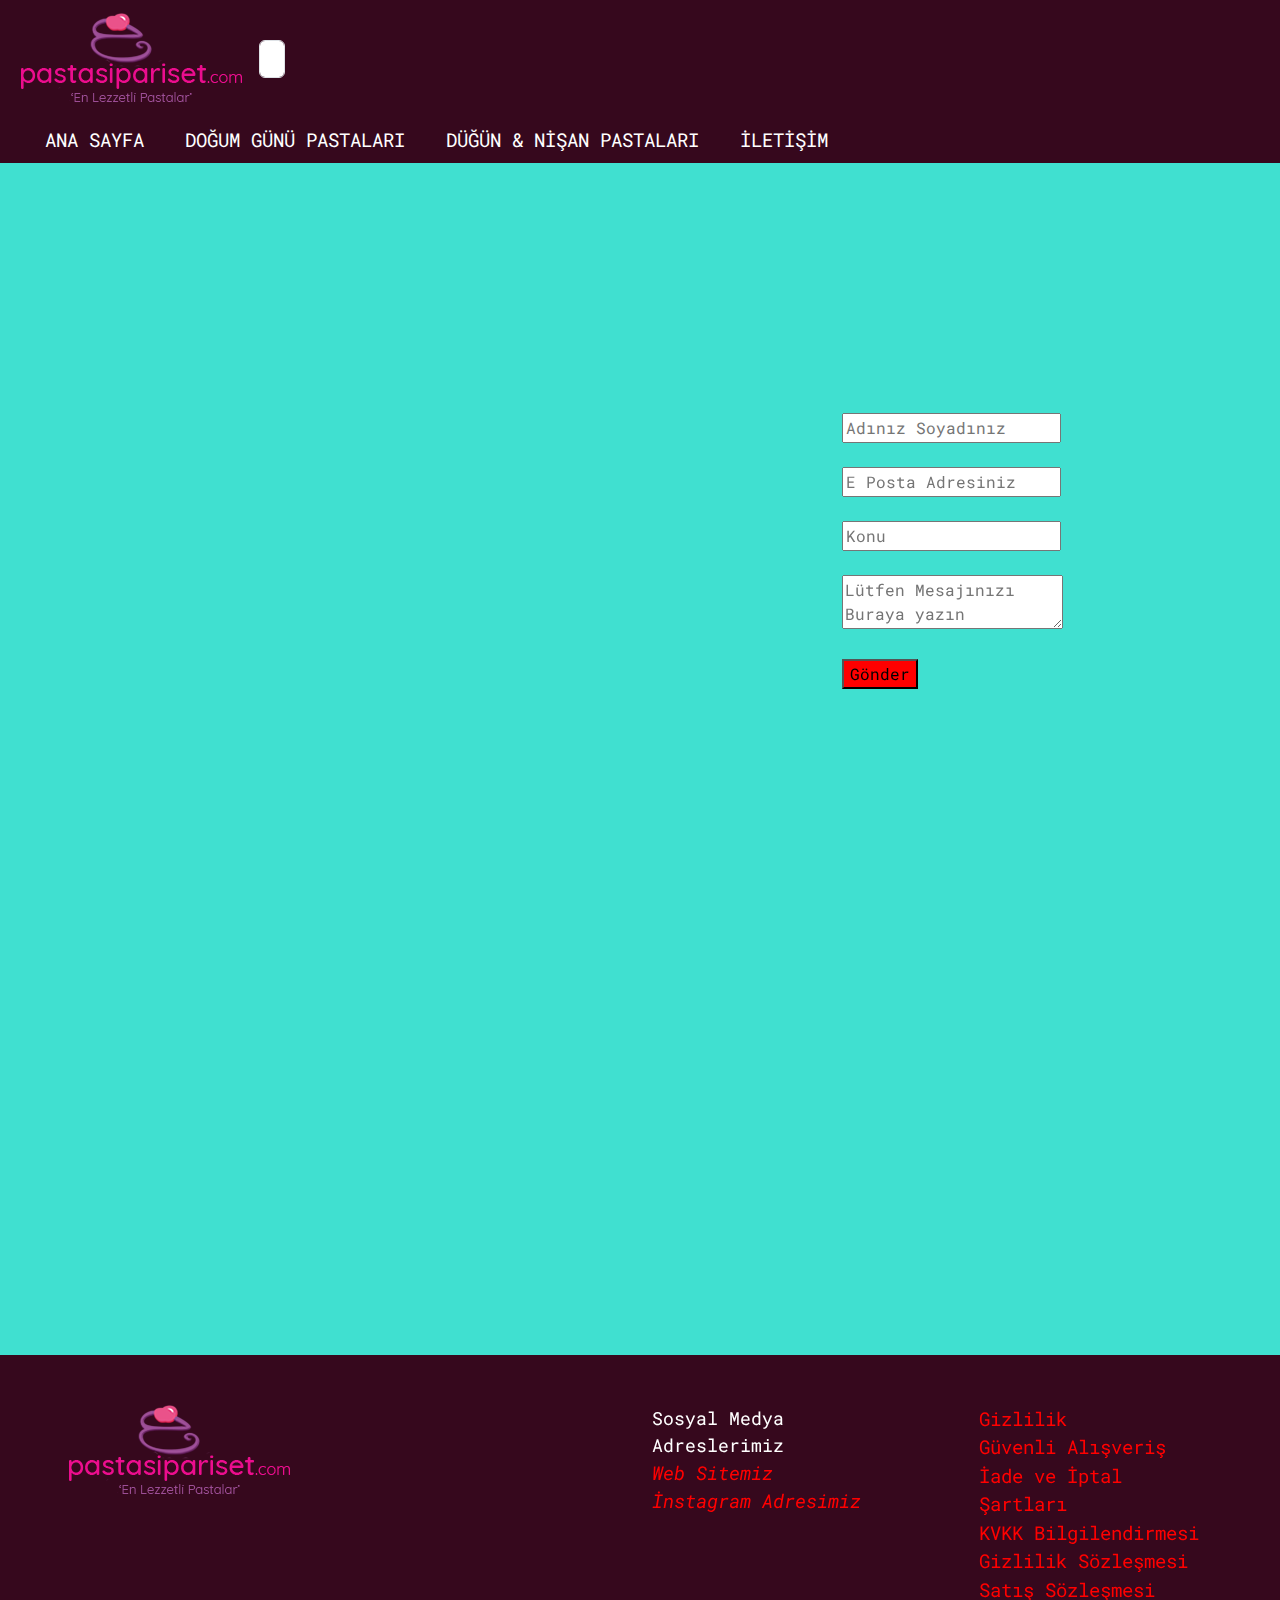
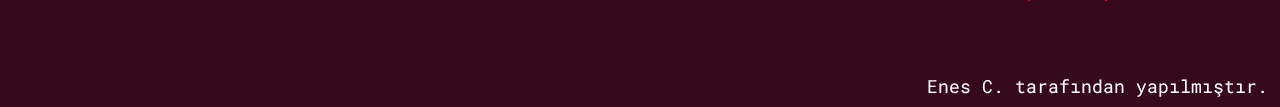
<file: iletisim.html>
<!DOCTYPE html>
<html lang="tr">

<head>
    <meta charset="UTF-8">
    <meta name="viewport" content="width=device-width, initial-scale=1.0">
    <link rel="stylesheet" href="css/bootstrap.min.css">
    <link rel="stylesheet" href="css/style.css">
    <title>Pasta sipariş etmek için iletişime hemen geç!</title>

    <style>
        body{

            background-color: turquoise;
            font-family: Georgia, 'Times New Roman', Times, serif;
        }
    </style>
</head>

<body>

  
  <!--  Navbar Start -->
  <div class="header navBar">

    <nav class="navbar navbar-expand-lg" style="background-color: rgb(54, 8, 29);">
        <div class="container-fluid">
            <a class="navbar-brand" href="#"><img src="img/sonpng.png" alt="pastasipariset"
                    style="margin-left: 1%;"></a>


            <form class="d-flex" role="search" style="margin-right: 1300px;width: 500px;border-radius: 60px;">
                <input class="form-control me-2" type="search" placeholder="Neyi aramıştınız?" aria-label="Search">

            </form>
        </div>
    </nav>


    <nav class="navbar navbar-expand-lg bg-body-tertiary" style="padding: 0;">
        <div class="container-fluid smallHeader">
            <button class="navbar-toggler" type="button" data-bs-toggle="collapse"
                data-bs-target="#navbarSupportedContent" aria-controls="navbarSupportedContent"
                aria-expanded="false" aria-label="Toggle navigation">
                <span class="navbar-toggler-icon"></span>
            </button>
            <div class="collapse navbar-collapse" id="navbarSupportedContent">
                <ul class="navbar-nav me-auto mb-2 mb-lg-0">

                    <li class="nav-item">

                        <a class="nav-link active" aria-current="page" href="index.html" style="color: white;">ANA
                            SAYFA</a>
                    </li>
                    <li class="nav-item">
                        <a class="nav-link active" aria-current="page" href="dogumgunu.html"
                            style="color: white;">DOĞUM GÜNÜ PASTALARI</a>
                    </li>


                    <li class="nav-item">
                        <a class="nav-link" href="dugunnisan.html">DÜĞÜN & NİŞAN PASTALARI</a>
                    </li>
                   

                    <li class="nav-item">
                        <a class="nav-link" href="iletisim.html" role="button">
                            İLETİŞİM
                        </a>
                        
                    </li>

                    

                </ul>

            </div>
        </div>
    </nav>
</div>
<!--  Navbar End -->



<!-- Main Start -->


<div class="container" style="margin-top: 250px;">

    <div class="row">
        
        <div class="col-md-8">
            <iframe src="https://www.google.com/maps/embed?pb=!1m18!1m12!1m3!1d752.9659537799558!2d29.020544428566446!3d40.9844628105854!2m3!1f0!2f0!3f0!3m2!1i1024!2i768!4f13.1!3m3!1m2!1s0x14cab85fb6316137%3A0x3803bb4f941600d!2zQ2FmZXJhxJ9hLCBNw7xow7xyZGFyIENkLiBObzoxMjEsIDM0NzEwIEthZMSxa8O2eS_EsHN0YW5idWw!5e0!3m2!1str!2str!4v1720982624931!5m2!1str!2str" width="800" height="450" style="border:0;" allowfullscreen="" loading="lazy" referrerpolicy="no-referrer-when-downgrade"></iframe>
        </div>



        <div class="col-md-4">



            <form action="" id="contact">
           
                <input type="text" name="" id="" placeholder="Adınız Soyadınız"> <br> <br>
                <input type="email" name="" placeholder="E Posta Adresiniz" id=""> <br> <br>
                <input type="text" placeholder="Konu">   <br> <br>
              <textarea name="" id="" placeholder="Lütfen Mesajınızı Buraya yazın"></textarea> <br> <br>
                <button type="submit" id="submit" style="background-color: red;">Gönder</button>
           
        </form>

        </div>
    </div>
</div>










    <!--  FOOTER Start-->
    <footer id="footer">

        <section id="topFooter">


            <div class="container-fluid">

                <div class="row">

                    <div class="col-md-6">
                        <img src="img/sonpng.png" alt="pastasipariset">
                    </div>

                    <div class="col-md-3">

                        <small style="color: white;font-size: 18px;text-align: center;">
                            Sosyal Medya Adreslerimiz
                        </small>
                        <br>


                        <a href="https://www.pastasipariset.com/"><i>Web Sitemiz</i></a> <br>
                        <a href="https://www.instagram.com/pastasipariset/"><i> İnstagram Adresimiz</i></a>

                    </div>
                    <div class="col-md-3">

                        <ul>
                            <li>Gizlilik</li>
                            <li>Güvenli Alışveriş</li>
                            <li>İade ve İptal Şartları</li>
                            <li>KVKK Bilgilendirmesi</li>
                            <li>Gizlilik Sözleşmesi</li>
                            <li>Satış Sözleşmesi</li>
                        </ul>
                    </div>


                </div>
            </div>

        </section>

        <section id="bottomFooter" style="background-color: rgb(54, 8, 29);color: white;text-align:right">

            <div class="container-fluid">

                <div class="row">


                    <div class="col-12" style="font-size: 21px;padding-bottom: 5px;">

                        <small>
                            Enes C. tarafından yapılmıştır.
                        </small>
                    </div>
                </div>
            </div>
        </section>

    </footer>
    <!--FOOTER End-->
</body>


<script src="https://cdn.jsdelivr.net/npm/@popperjs/core@2.11.8/dist/umd/popper.min.js"
    integrity="sha384-I7E8VVD/ismYTF4hNIPjVp/Zjvgyol6VFvRkX/vR+Vc4jQkC+hVqc2pM8ODewa9r"
    crossorigin="anonymous"></script>
<script src="https://cdn.jsdelivr.net/npm/bootstrap@5.3.3/dist/js/bootstrap.min.js"
    integrity="sha384-0pUGZvbkm6XF6gxjEnlmuGrJXVbNuzT9qBBavbLwCsOGabYfZo0T0to5eqruptLy"
    crossorigin="anonymous"></script>

</html>
</file>
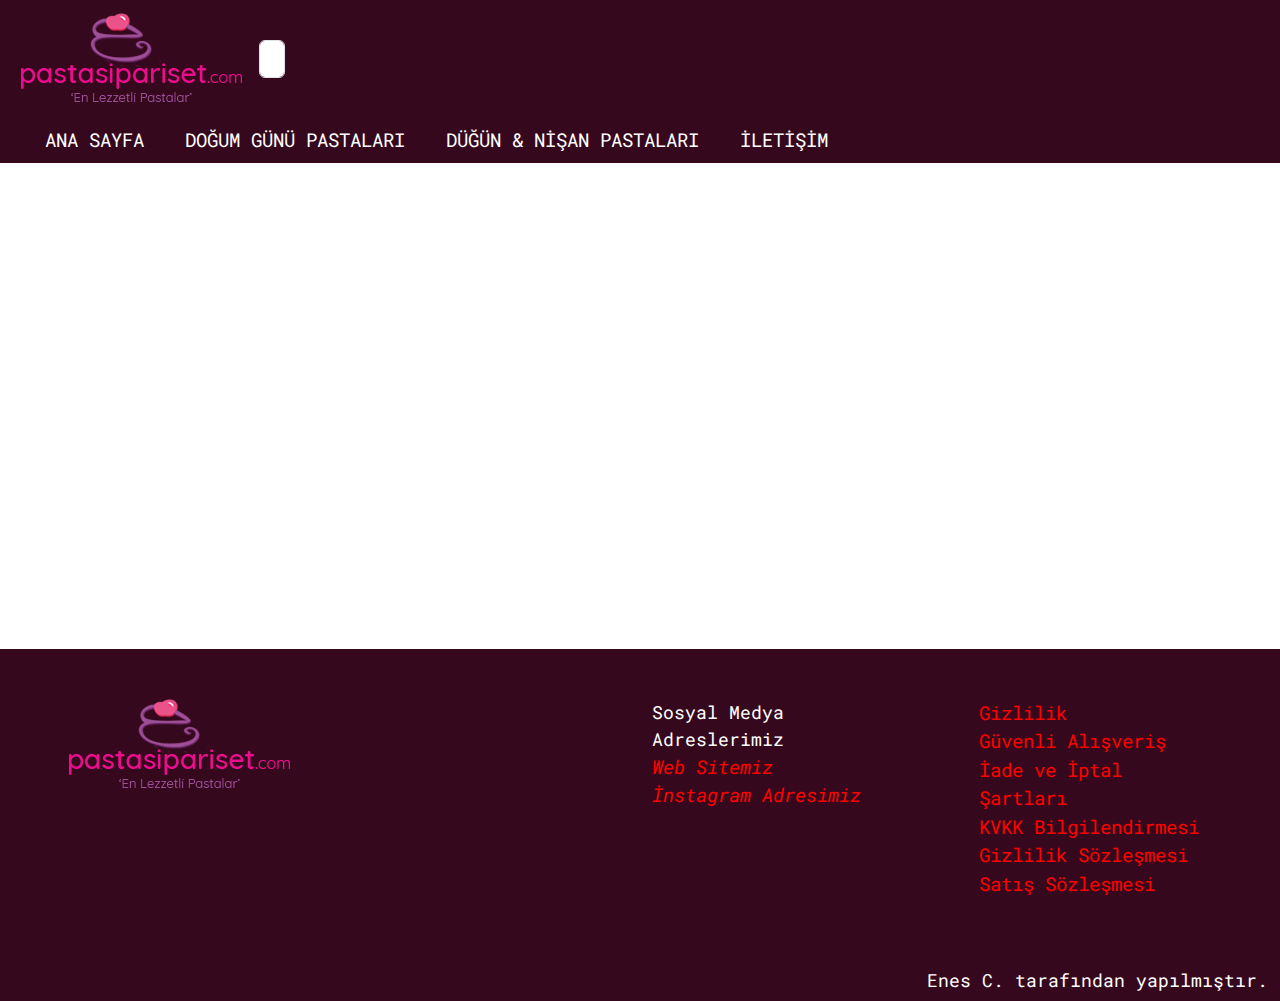
<file: sablon.html>
<!DOCTYPE html>
<html lang="tr">

<head>
    <meta charset="UTF-8">
    <meta name="viewport" content="width=device-width, initial-scale=1.0">
    <link rel="stylesheet" href="css/bootstrap.min.css">
    <link rel="stylesheet" href="css/style.css">
    <title>Pasta Sipariş Et</title>
</head>

<body>

  
 <!--  Navbar Start -->
 <div class="header navBar">

    <nav class="navbar navbar-expand-lg" style="background-color: rgb(54, 8, 29);">
        <div class="container-fluid">
            <a class="navbar-brand" href="#"><img src="img/sonpng.png" alt="pastasipariset"
                    style="margin-left: 1%;"></a>


            <form class="d-flex" role="search" style="margin-right: 1300px;width: 500px;border-radius: 60px;">
                <input class="form-control me-2" type="search" placeholder="Neyi aramıştınız?" aria-label="Search">

            </form>
        </div>
    </nav>


    <nav class="navbar navbar-expand-lg bg-body-tertiary" style="padding: 0;">
        <div class="container-fluid smallHeader">
            <button class="navbar-toggler" type="button" data-bs-toggle="collapse"
                data-bs-target="#navbarSupportedContent" aria-controls="navbarSupportedContent"
                aria-expanded="false" aria-label="Toggle navigation">
                <span class="navbar-toggler-icon"></span>
            </button>
            <div class="collapse navbar-collapse" id="navbarSupportedContent">
                <ul class="navbar-nav me-auto mb-2 mb-lg-0">

                    <li class="nav-item">

                        <a class="nav-link active" aria-current="page" href="index.html" style="color: white;">ANA
                            SAYFA</a>
                    </li>
                    <li class="nav-item">
                        <a class="nav-link active" aria-current="page" href="dogumgunu.html"
                            style="color: white;">DOĞUM GÜNÜ PASTALARI</a>
                    </li>


                    <li class="nav-item">
                        <a class="nav-link" href="dugunnisan.html">DÜĞÜN & NİŞAN PASTALARI</a>
                    </li>
                   

                    <li class="nav-item">
                        <a class="nav-link" href="iletisim.html" role="button">
                            İLETİŞİM
                        </a>
                        
                    </li>

                    

                </ul>

            </div>
        </div>
    </nav>
</div>
<!--  Navbar End -->


    <!--  FOOTER Start-->
    <footer id="footer">

        <section id="topFooter">


            <div class="container-fluid">

                <div class="row">

                    <div class="col-md-6">
                        <img src="img/sonpng.png" alt="pastasipariset">
                    </div>

                    <div class="col-md-3">

                        <small style="color: white;font-size: 18px;text-align: center;">
                            Sosyal Medya Adreslerimiz
                        </small>
                        <br>


                        <a href="https://www.pastasipariset.com/"><i>Web Sitemiz</i></a> <br>
                        <a href="https://www.instagram.com/pastasipariset/"><i> İnstagram Adresimiz</i></a>

                    </div>
                    <div class="col-md-3">

                        <ul>
                            <li>Gizlilik</li>
                            <li>Güvenli Alışveriş</li>
                            <li>İade ve İptal Şartları</li>
                            <li>KVKK Bilgilendirmesi</li>
                            <li>Gizlilik Sözleşmesi</li>
                            <li>Satış Sözleşmesi</li>
                        </ul>
                    </div>


                </div>
            </div>

        </section>

        <section id="bottomFooter" style="background-color: rgb(54, 8, 29);color: white;text-align:right">

            <div class="container-fluid">

                <div class="row">


                    <div class="col-12" style="font-size: 21px;padding-bottom: 5px;">

                        <small>
                            Enes C. tarafından yapılmıştır.
                        </small>
                    </div>
                </div>
            </div>
        </section>

    </footer>
    <!--FOOTER End-->
</body>


<script src="https://cdn.jsdelivr.net/npm/@popperjs/core@2.11.8/dist/umd/popper.min.js"
    integrity="sha384-I7E8VVD/ismYTF4hNIPjVp/Zjvgyol6VFvRkX/vR+Vc4jQkC+hVqc2pM8ODewa9r"
    crossorigin="anonymous"></script>
<script src="https://cdn.jsdelivr.net/npm/bootstrap@5.3.3/dist/js/bootstrap.min.js"
    integrity="sha384-0pUGZvbkm6XF6gxjEnlmuGrJXVbNuzT9qBBavbLwCsOGabYfZo0T0to5eqruptLy"
    crossorigin="anonymous"></script>

</html>
</file>
<file: css/style.css>
@import url('https://fonts.googleapis.com/css2?family=Roboto+Mono:ital,wght@0,100..700;1,100..700&display=swap');

*{font-family: "Roboto Mono";}

.nav-item {
    color: white;
    text-decoration: none;
    padding-left: 25px;
}

.navBar {
    font-size: 18px;
}

#topFooter {
    background-color: rgb(54, 8, 29);
    margin-top: 38%;
    padding: 50px;
    bottom:fixed;
}

a {
    text-decoration: none;
    color: red;
    font-size: 19px;
}

ul {
    list-style-type: none;
    color: red;
    font-size: 19px;
}

.pasta{

    margin-top: 25%;
    padding: auto;
    width: 18rem;
   color: red;
}


.card-body { text-align: center; 

    padding: 30px;
    

}


.card span {
    font-size: 25px;
    color:blue;
}

.card-title span {
    color: red;font-size: 15px;
}


.card-title span i {
    font-size: 25px;
    color: red;
}

.smallHeader  {
    background-color: rgb(54, 8, 29);
}

.smallHeader a {
    color: white;
}


.btn-success{

    background-color: darkblue;
    text-align: center;
    font-family: sans-serif;
}
</file>
